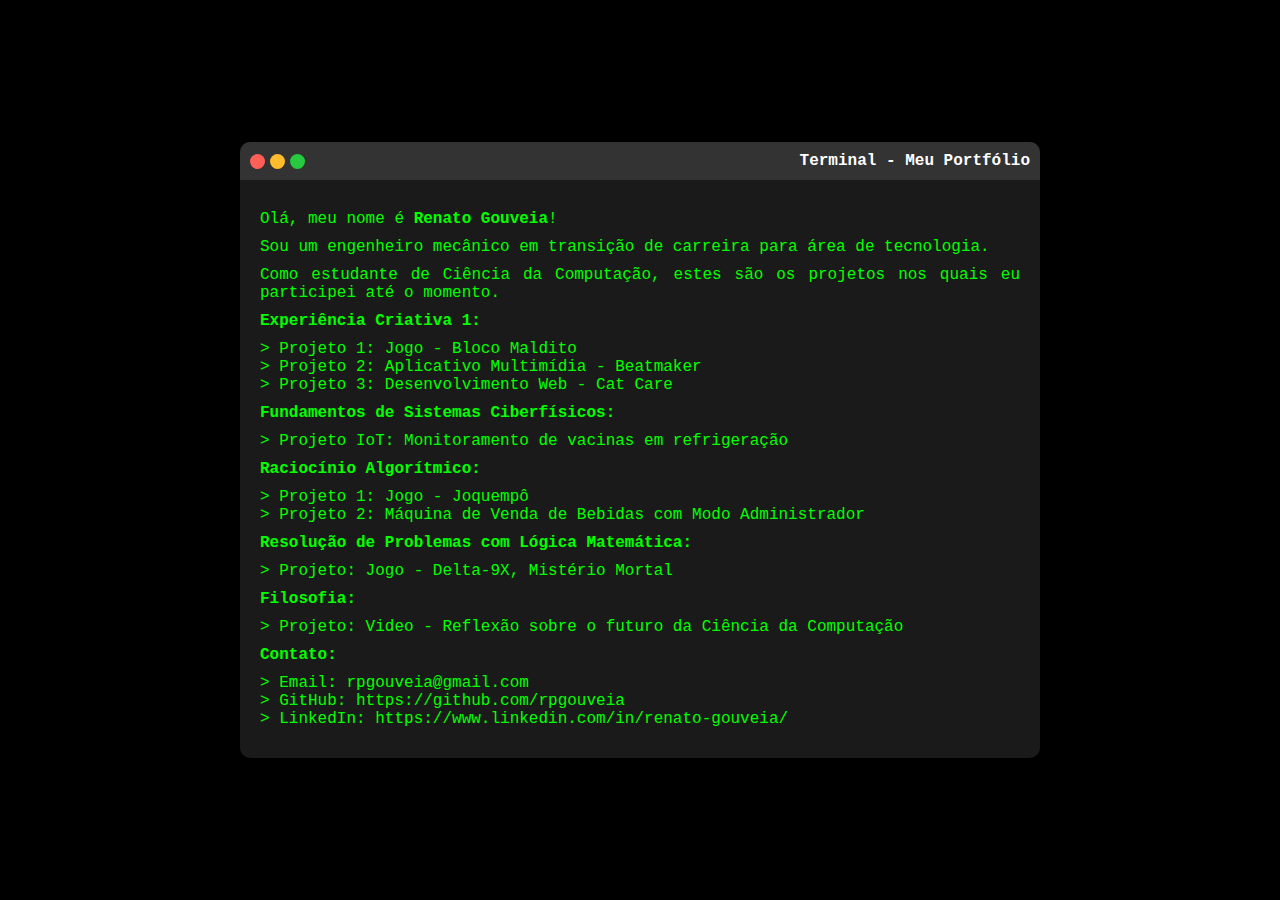
<file: index.html>
<!DOCTYPE html>
<html lang="pt-br">
<head>
    <meta charset="UTF-8">
    <meta name="viewport" content="width=device-width, initial-scale=1.0">
    <link rel="stylesheet" href="./styles/index.css">
    <title>Renato's Portfolio</title>
</head>
<body>
    <div class="terminal">
        <div class="header">
            <div class="buttons">
                <span class="button red"></span>
                <span class="button yellow"></span>
                <span class="button green"></span>
            </div>
            <div class="title">Terminal - Meu Portfólio</div>
        </div>
        <div class="content">
            <p>Olá, meu nome é <b>Renato Gouveia</b>!</p>
            <p>Sou um engenheiro mecânico em transição de carreira para área de tecnologia.</p>
            <p>Como estudante de Ciência da Computação, estes são os projetos nos quais eu participei até o momento.</p>

            <p><b>Experiência Criativa 1:</b></p>
            <ul>
                <li><a href="./pages/ec1/project1.html">Projeto 1: Jogo - Bloco Maldito</a></li>
                <li><a href="./pages/ec1/project2.html">Projeto 2: Aplicativo Multimídia - Beatmaker</a></li>
                <li><a href="./pages/ec1/project3.html">Projeto 3: Desenvolvimento Web - Cat Care</a></li>
            </ul>

            <p><b>Fundamentos de Sistemas Ciberfísicos:</b></p>
            <ul>
                <li><a href="./pages/scf/project_iot.html">Projeto IoT: Monitoramento de vacinas em refrigeração</a></li>
            </ul>

            <p><b>Raciocínio Algorítmico:</b></p>
            <ul>
                <li><a href="./pages/ra/project1.html">Projeto 1: Jogo - Joquempô</a></li>
                <li><a href="./pages/ra/project2.html">Projeto 2: Máquina de Venda de Bebidas com Modo Administrador</a></li>
            </ul>

            <p><b>Resolução de Problemas com Lógica Matemática:</b></p>
            <ul>
                <li><a href="./pages/rpl/project1.html">Projeto: Jogo - Delta-9X, Mistério Mortal</a></li>
            </ul>

            <p><b>Filosofia:</b></p>
            <ul>
                <li><a href="./pages/philosophy/project.html">Projeto: Video - Reflexão sobre o futuro da Ciência da Computação</a></li>
            </ul>

            <p><b>Contato:</b></p>
            <ul>
                <li>Email: <a href="mailto:rpgouveia@gmail.com">rpgouveia@gmail.com</a></li>
                <li>GitHub: <a href="https://github.com/rpgouveia" target="_blank">https://github.com/rpgouveia</a></li>
                <li>LinkedIn: <a href="https://www.linkedin.com/in/renato-gouveia/" target="_blank">https://www.linkedin.com/in/renato-gouveia/</a></li>
            </ul>
        </div>
    </div>
</body>
</html>
</file>
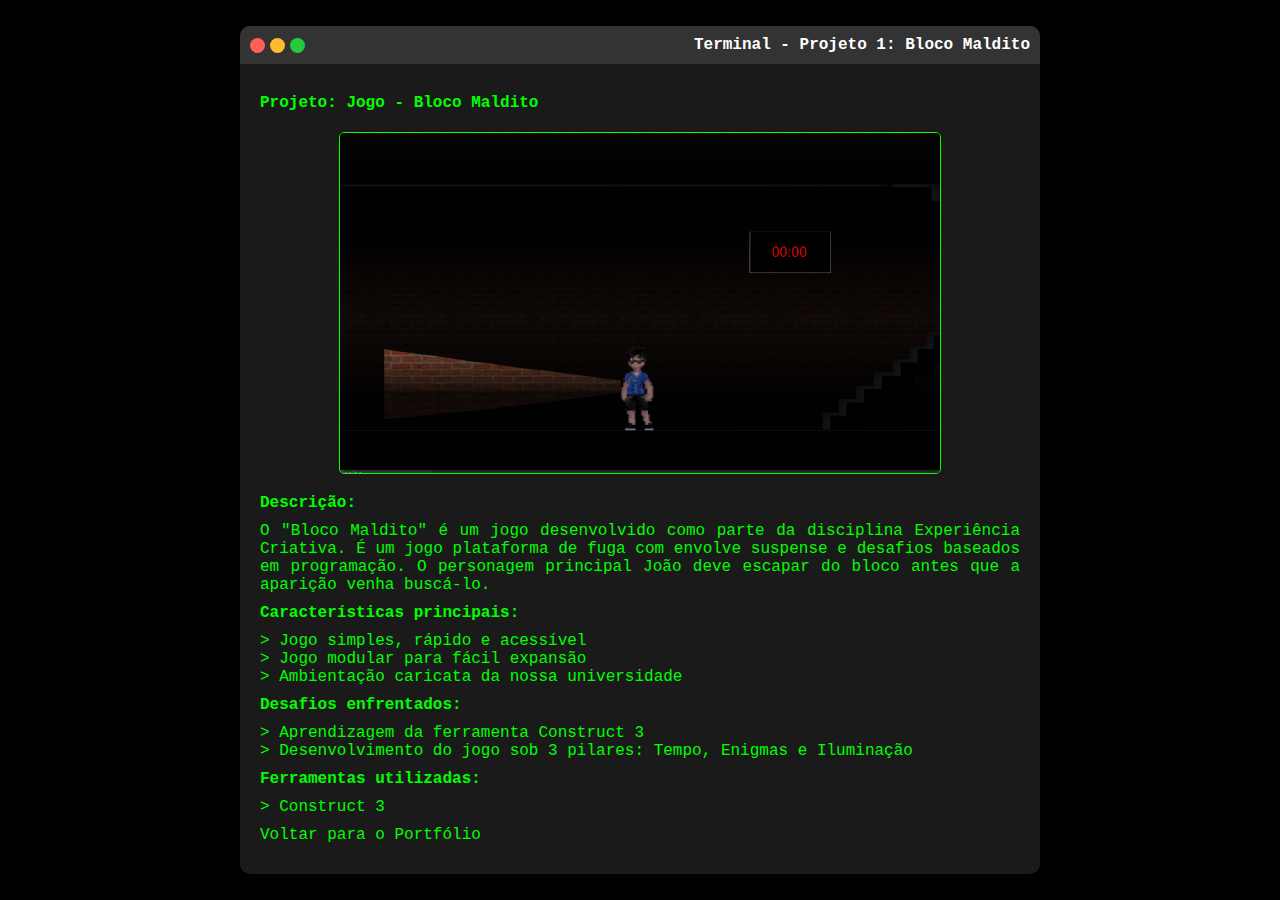
<file: pages/ec1/project1.html>
<!DOCTYPE html>
<html lang="pt-br">
<head>
    <meta charset="UTF-8">
    <meta name="viewport" content="width=device-width, initial-scale=1.0">
    <link rel="stylesheet" href="../../styles/index.css">
    <title>EC1: Bloco Maldito</title>
</head>
<body>
    <div class="terminal">
        <div class="header">
            <div class="buttons">
                <span class="button red"></span>
                <span class="button yellow"></span>
                <span class="button green"></span>
            </div>
            <div class="title">Terminal - Projeto 1: Bloco Maldito</div>
        </div>
        <div class="content">
            <p><b>Projeto: Jogo - Bloco Maldito</b></p>
            <img src="../../assets/cursed_block.png" alt="Imagem do Projeto Bloco Maldito" class="project-image">
            <p><b>Descrição:</b></p>
            <p>
                O "Bloco Maldito" é um jogo desenvolvido como parte da disciplina Experiência Criativa.
                É um jogo plataforma de fuga com envolve suspense e desafios baseados em programação.
                O personagem principal João deve escapar do bloco antes que a aparição venha buscá-lo.
            </p>
            <p><b>Características principais:</b></p>
            <ul>
                <li>Jogo simples, rápido e acessível</li>
                <li>Jogo modular para fácil expansão</li>
                <li>Ambientação caricata da nossa universidade</li>
            </ul>
            <p><b>Desafios enfrentados:</b></p>
            <ul>
                <li>Aprendizagem da ferramenta Construct 3</li>
                <li>Desenvolvimento do jogo sob 3 pilares: Tempo, Enigmas e Iluminação</li>
            </ul>
            <p><b>Ferramentas utilizadas:</b></p>
            <ul>
                <a href="https://www.construct.net/en" target="_blank"><li>Construct 3</li></a>
            </ul>
            <p><a href="../../index.html">Voltar para o Portfólio</a></p>
        </div>
    </div>
</body>
</html>
</file>
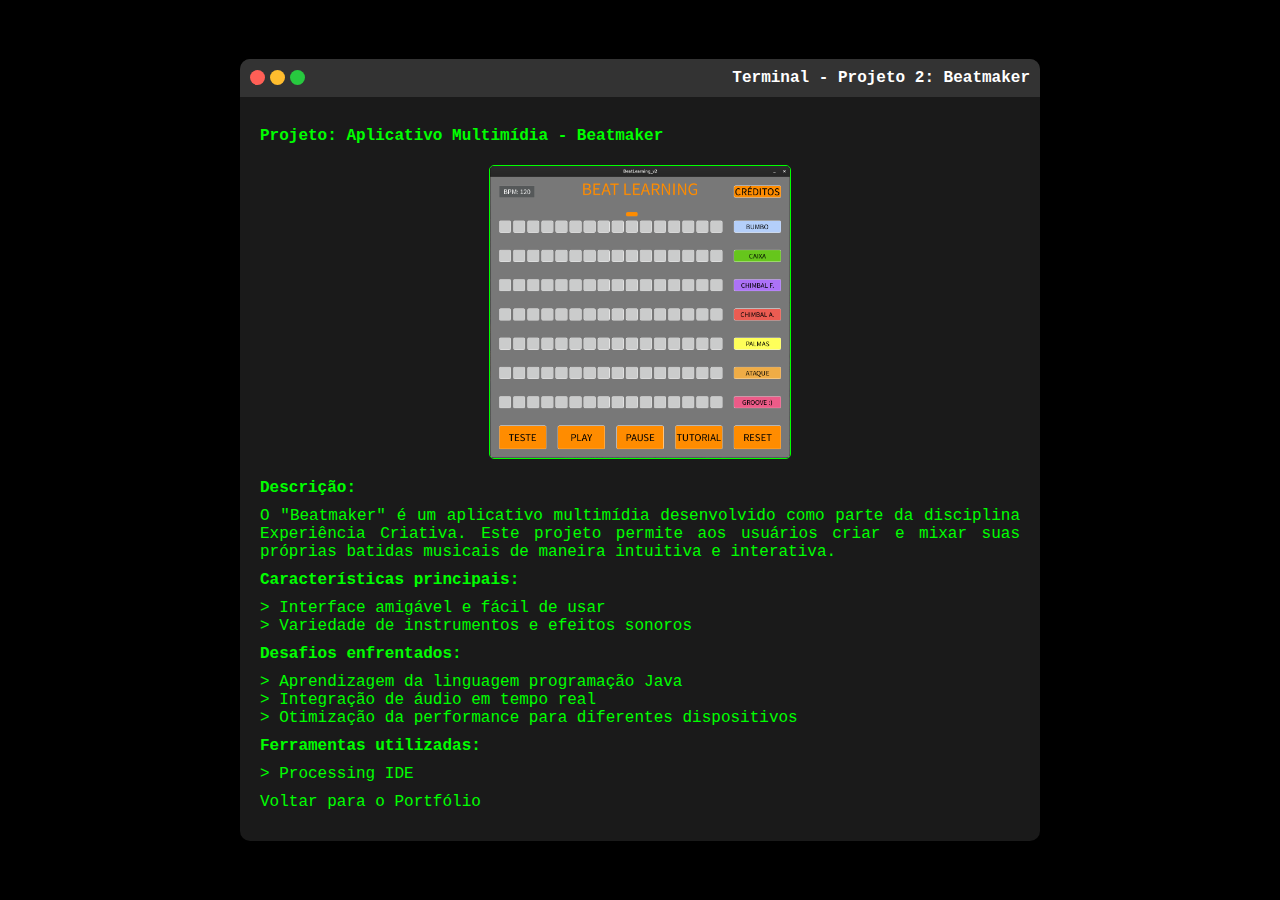
<file: pages/ec1/project2.html>
<!DOCTYPE html>
<html lang="pt-br">
<head>
    <meta charset="UTF-8">
    <meta name="viewport" content="width=device-width, initial-scale=1.0">
    <link rel="stylesheet" href="../../styles/index.css">
    <title>EC1: Beatmaker</title>
</head>
<body>
    <div class="terminal">
        <div class="header">
            <div class="buttons">
                <span class="button red"></span>
                <span class="button yellow"></span>
                <span class="button green"></span>
            </div>
            <div class="title">Terminal - Projeto 2: Beatmaker</div>
        </div>
        <div class="content">
            <p><b>Projeto: Aplicativo Multimídia - Beatmaker</b></p>
            <img src="../../assets/beatmaker.png" alt="Imagem do Projeto Beatmaker" class="project-image-small">
            <p><b>Descrição:</b></p>
            <p>
                O "Beatmaker" é um aplicativo multimídia desenvolvido como parte da disciplina Experiência Criativa.
                Este projeto permite aos usuários criar e mixar suas próprias batidas musicais de maneira intuitiva e interativa.
            </p>
            <p><b>Características principais:</b></p>
            <ul>
                <li>Interface amigável e fácil de usar</li>
                <li>Variedade de instrumentos e efeitos sonoros</li>
            </ul>
            <p><b>Desafios enfrentados:</b></p>
            <ul>
                <li>Aprendizagem da linguagem programação Java</li>
                <li>Integração de áudio em tempo real</li>
                <li>Otimização da performance para diferentes dispositivos</li>
            </ul>
            <p><b>Ferramentas utilizadas:</b></p>
            <ul>
                <li><a href="https://processing.org/" target="_blank">Processing IDE</a></li>
            </ul>
            <p><a href="../../index.html">Voltar para o Portfólio</a></p>
        </div>
    </div>
</body>
</html>
</file>
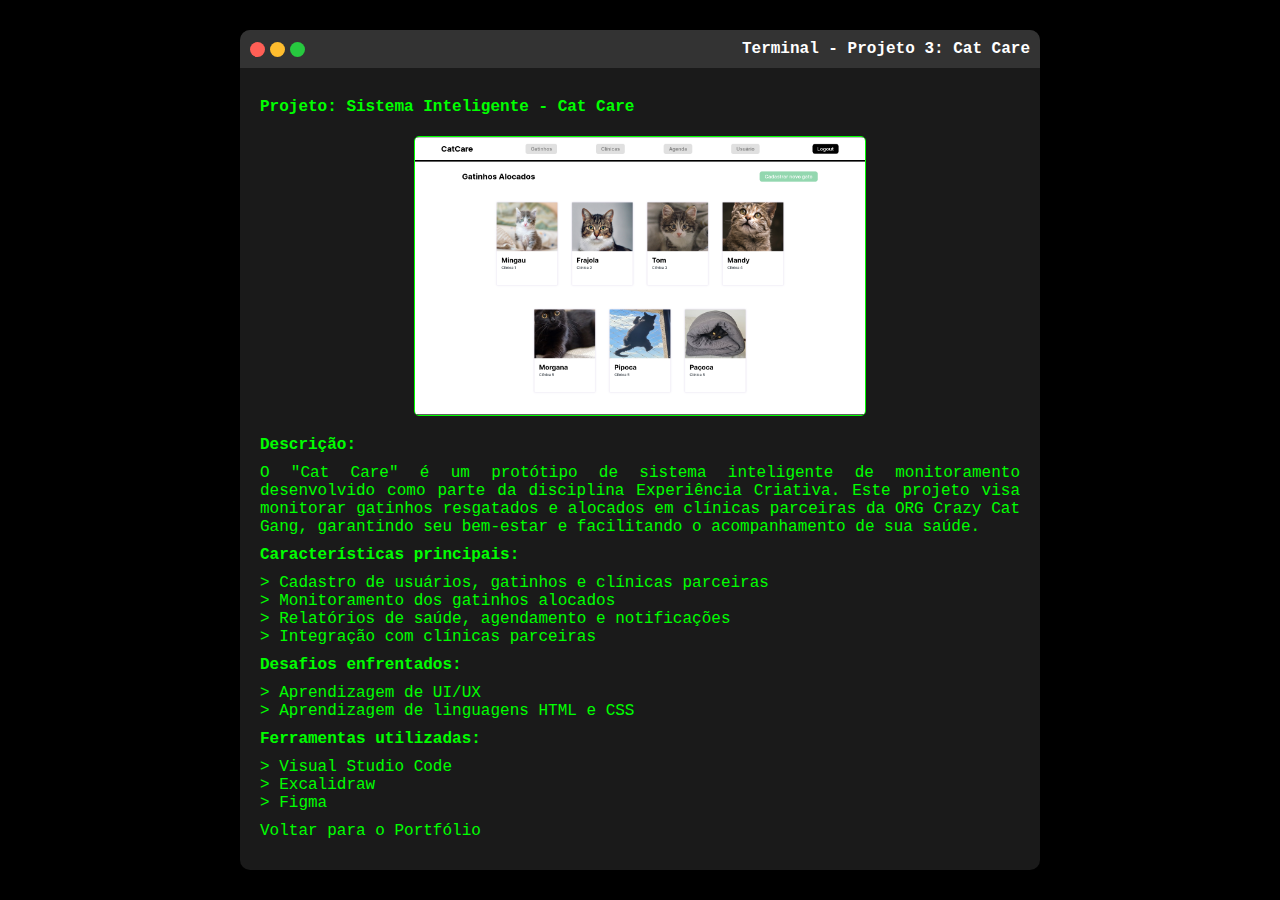
<file: pages/ec1/project3.html>
<!DOCTYPE html>
<html lang="pt-br">
<head>
    <meta charset="UTF-8">
    <meta name="viewport" content="width=device-width, initial-scale=1.0">
    <link rel="stylesheet" href="../../styles/index.css">
    <title>EC1: Cat Care</title>
</head>
<body>
    <div class="terminal">
        <div class="header">
            <div class="buttons">
                <span class="button red"></span>
                <span class="button yellow"></span>
                <span class="button green"></span>
            </div>
            <div class="title">Terminal - Projeto 3: Cat Care</div>
        </div>
        <div class="content">
            <p><b>Projeto: Sistema Inteligente - Cat Care</b></p>
            <img src="../../assets/cat_care.png" alt="Imagem do Projeto Cat Care" class="project-image-medium">
            <p><b>Descrição:</b></p>
            <p>
                O "Cat Care" é um protótipo de sistema inteligente de monitoramento desenvolvido como parte da disciplina Experiência Criativa.
                Este projeto visa monitorar gatinhos resgatados e alocados em clínicas parceiras da ORG Crazy Cat Gang, garantindo seu bem-estar
                e facilitando o acompanhamento de sua saúde.
            </p>
            <p><b>Características principais:</b></p>
            <ul>
                <li>Cadastro de usuários, gatinhos e clínicas parceiras</li>
                <li>Monitoramento dos gatinhos alocados</li>
                <li>Relatórios de saúde, agendamento e notificações</li>
                <li>Integração com clínicas parceiras</li>
            </ul>
            <p><b>Desafios enfrentados:</b></p>
            <ul>
                <li>Aprendizagem de UI/UX</li>
                <li>Aprendizagem de linguagens HTML e CSS</li>
            </ul>
            <p><b>Ferramentas utilizadas:</b></p>
            <ul>
                <li><a href="https://code.visualstudio.com/" target="_blank">Visual Studio Code</a></li>
                <li><a href="https://excalidraw.com/" target="_blank">Excalidraw</a></li>
                <li><a href="https://www.figma.com/" target="_blank">Figma</a></li>
            </ul>
            <p><a href="../../index.html">Voltar para o Portfólio</a></p>
        </div>
    </div>
</body>
</html>
</file>
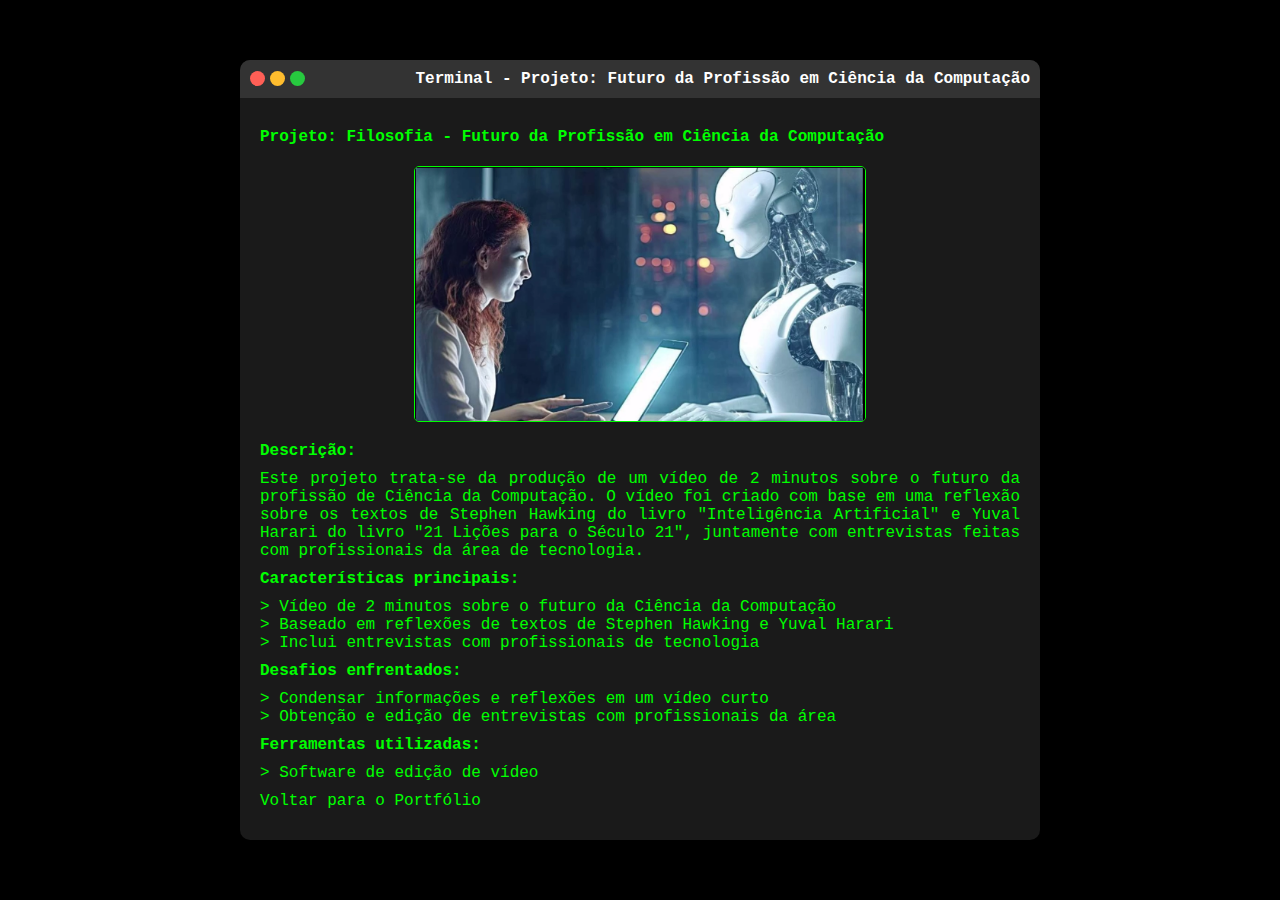
<file: pages/philosophy/project.html>
<!DOCTYPE html>
<html lang="pt-br">
<head>
    <meta charset="UTF-8">
    <meta name="viewport" content="width=device-width, initial-scale=1.0">
    <link rel="stylesheet" href="../../styles/index.css">
    <title>Filosofia: Futuro da Profissão em Ciência da Computação</title>
</head>
<body>
    <div class="terminal">
        <div class="header">
            <div class="buttons">
                <span class="button red"></span>
                <span class="button yellow"></span>
                <span class="button green"></span>
            </div>
            <div class="title">Terminal - Projeto: Futuro da Profissão em Ciência da Computação</div>
        </div>
        <div class="content">
            <p><b>Projeto: Filosofia - Futuro da Profissão em Ciência da Computação</b></p>
            <img src="../../assets/computer_science_future.png" alt="Imagem do Projeto Futuro da Profissão em Ciência da Computação" class="project-image-medium">
            <p><b>Descrição:</b></p>
            <p>
                Este projeto trata-se da produção de um vídeo de 2 minutos sobre o futuro da profissão de Ciência da Computação. O vídeo foi criado com base em uma reflexão sobre os textos de Stephen Hawking do livro "Inteligência Artificial" e Yuval Harari do livro "21 Lições para o Século 21", juntamente com entrevistas feitas com profissionais da área de tecnologia.
            </p>
            <p><b>Características principais:</b></p>
            <ul>
                <li>Vídeo de 2 minutos sobre o futuro da Ciência da Computação</li>
                <li>Baseado em reflexões de textos de Stephen Hawking e Yuval Harari</li>
                <li>Inclui entrevistas com profissionais de tecnologia</li>
            </ul>
            <p><b>Desafios enfrentados:</b></p>
            <ul>
                <li>Condensar informações e reflexões em um vídeo curto</li>
                <li>Obtenção e edição de entrevistas com profissionais da área</li>
            </ul>
            <p><b>Ferramentas utilizadas:</b></p>
            <ul>
                <li>Software de edição de vídeo</li>
            </ul>
            <p><a href="../../index.html">Voltar para o Portfólio</a></p>
        </div>
    </div>
</body>
</html>
</file>
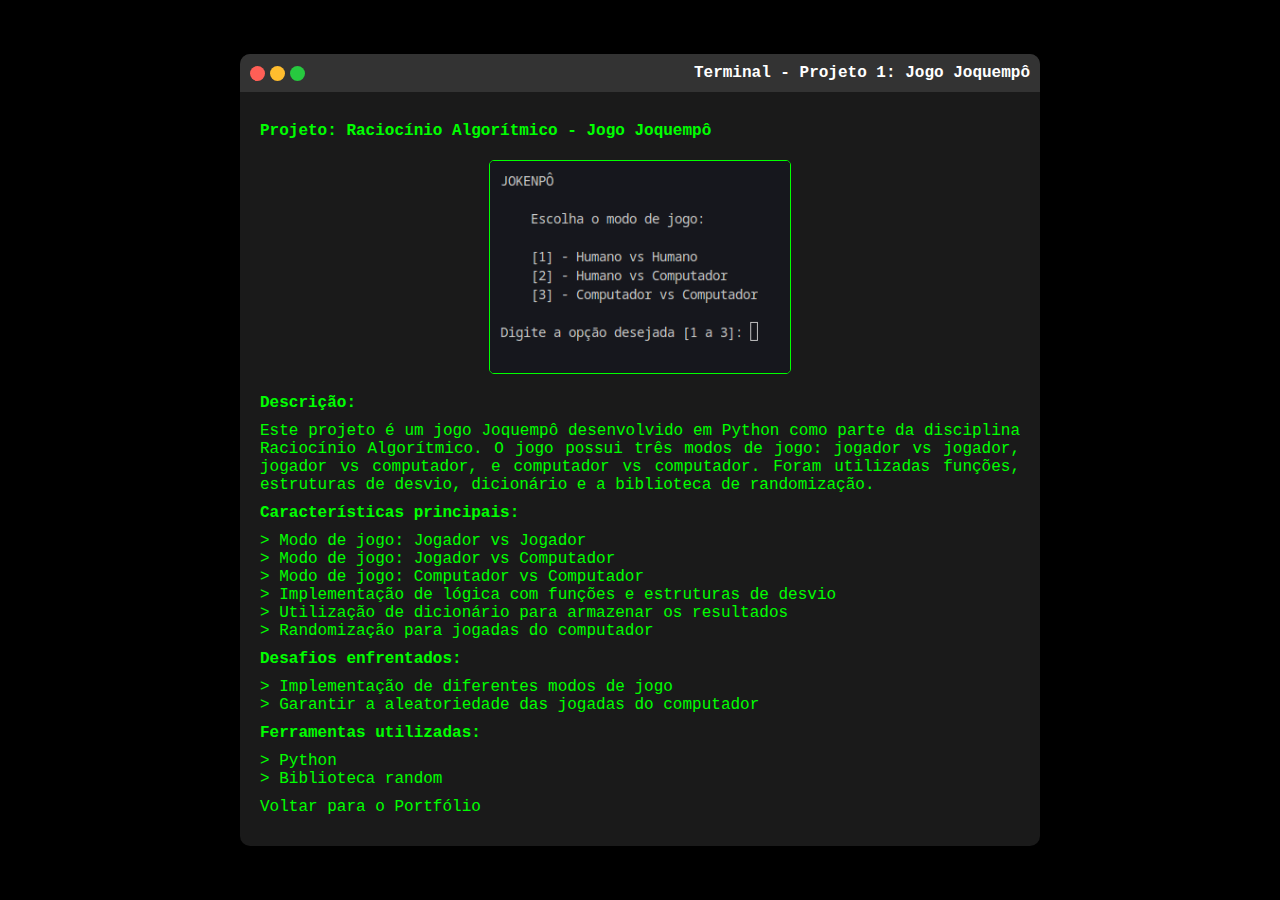
<file: pages/ra/project1.html>
<!DOCTYPE html>
<html lang="pt-br">
<head>
    <meta charset="UTF-8">
    <meta name="viewport" content="width=device-width, initial-scale=1.0">
    <link rel="stylesheet" href="../../styles/index.css">
    <title>RA: Joquempô</title>
</head>
<body>
    <div class="terminal">
        <div class="header">
            <div class="buttons">
                <span class="button red"></span>
                <span class="button yellow"></span>
                <span class="button green"></span>
            </div>
            <div class="title">Terminal - Projeto 1: Jogo Joquempô</div>
        </div>
        <div class="content">
            <p><b>Projeto: Raciocínio Algorítmico - Jogo Joquempô</b></p>
            <img src="../../assets/joquempo.png" alt="Imagem do Projeto Jogo Joquempô" class="project-image-small">
            <p><b>Descrição:</b></p>
            <p>
                Este projeto é um jogo Joquempô desenvolvido em Python como parte da disciplina Raciocínio Algorítmico. O jogo possui três modos de jogo:
                jogador vs jogador, jogador vs computador, e computador vs computador. Foram utilizadas funções, estruturas de desvio, dicionário e a biblioteca de randomização.
            </p>
            <p><b>Características principais:</b></p>
            <ul>
                <li>Modo de jogo: Jogador vs Jogador</li>
                <li>Modo de jogo: Jogador vs Computador</li>
                <li>Modo de jogo: Computador vs Computador</li>
                <li>Implementação de lógica com funções e estruturas de desvio</li>
                <li>Utilização de dicionário para armazenar os resultados</li>
                <li>Randomização para jogadas do computador</li>
            </ul>
            <p><b>Desafios enfrentados:</b></p>
            <ul>
                <li>Implementação de diferentes modos de jogo</li>
                <li>Garantir a aleatoriedade das jogadas do computador</li>
            </ul>
            <p><b>Ferramentas utilizadas:</b></p>
            <ul>
                <li>Python</li>
                <li>Biblioteca random</li>
            </ul>
            <p><a href="../../index.html">Voltar para o Portfólio</a></p>
        </div>
    </div>
</body>
</html>
</file>
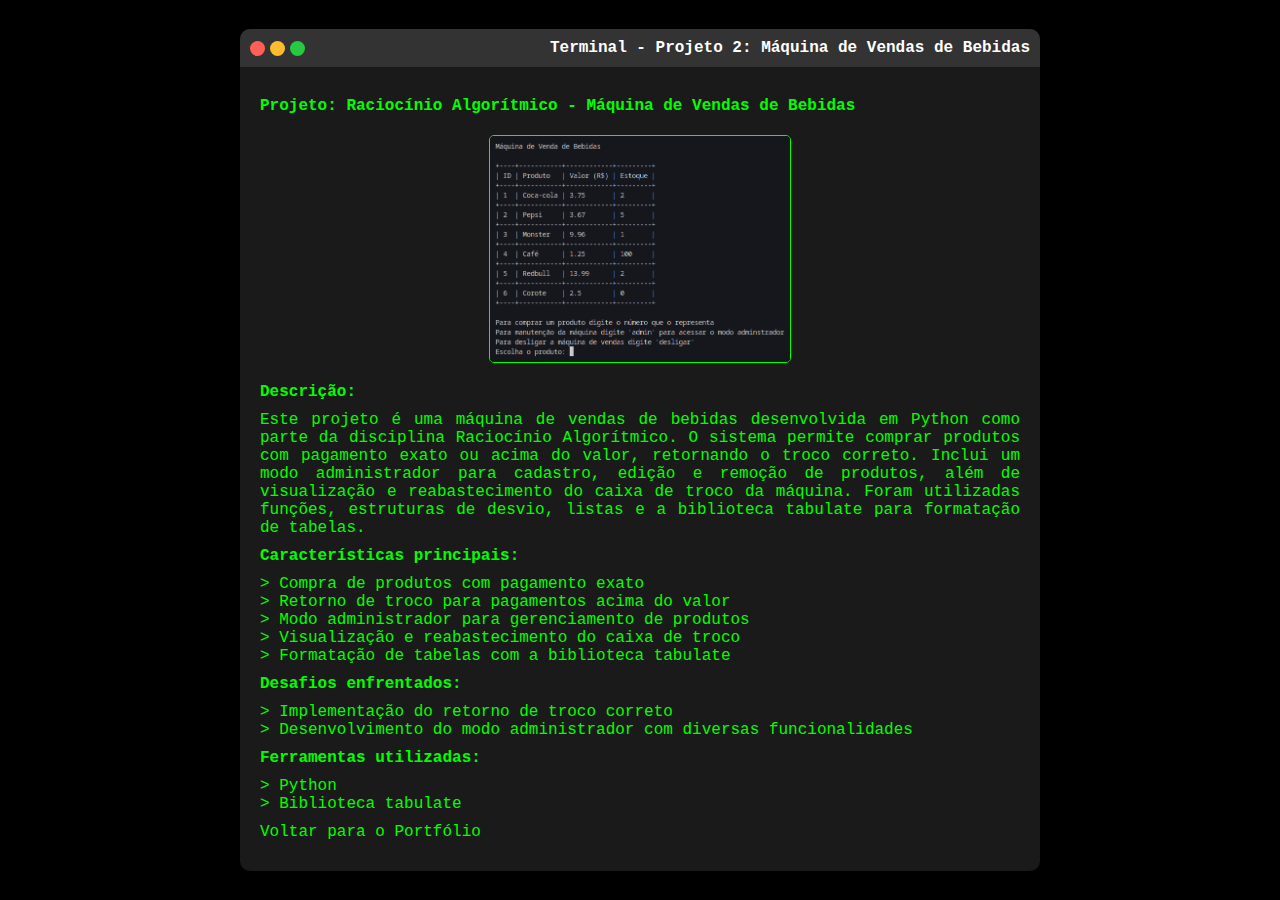
<file: pages/ra/project2.html>
<!DOCTYPE html>
<html lang="pt-br">
<head>
    <meta charset="UTF-8">
    <meta name="viewport" content="width=device-width, initial-scale=1.0">
    <link rel="stylesheet" href="../../styles/index.css">
    <title>RA: Máquina de Vendas de Bebidas</title>
</head>
<body>
    <div class="terminal">
        <div class="header">
            <div class="buttons">
                <span class="button red"></span>
                <span class="button yellow"></span>
                <span class="button green"></span>
            </div>
            <div class="title">Terminal - Projeto 2: Máquina de Vendas de Bebidas</div>
        </div>
        <div class="content">
            <p><b>Projeto: Raciocínio Algorítmico - Máquina de Vendas de Bebidas</b></p>
            <img src="../../assets/vending_machine.png" alt="Imagem do Projeto Máquina de Vendas de Bebidas" class="project-image-small">
            <p><b>Descrição:</b></p>
            <p>
                Este projeto é uma máquina de vendas de bebidas desenvolvida em Python como parte da disciplina Raciocínio Algorítmico. O sistema permite comprar produtos com pagamento exato ou acima do valor, retornando o troco correto. Inclui um modo administrador para cadastro, edição e remoção de produtos, além de visualização e reabastecimento do caixa de troco da máquina. Foram utilizadas funções, estruturas de desvio, listas e a biblioteca tabulate para formatação de tabelas.
            </p>
            <p><b>Características principais:</b></p>
            <ul>
                <li>Compra de produtos com pagamento exato</li>
                <li>Retorno de troco para pagamentos acima do valor</li>
                <li>Modo administrador para gerenciamento de produtos</li>
                <li>Visualização e reabastecimento do caixa de troco</li>
                <li>Formatação de tabelas com a biblioteca tabulate</li>
            </ul>
            <p><b>Desafios enfrentados:</b></p>
            <ul>
                <li>Implementação do retorno de troco correto</li>
                <li>Desenvolvimento do modo administrador com diversas funcionalidades</li>
            </ul>
            <p><b>Ferramentas utilizadas:</b></p>
            <ul>
                <li>Python</li>
                <li>Biblioteca tabulate</li>
            </ul>
            <p><a href="../../index.html">Voltar para o Portfólio</a></p>
        </div>
    </div>
</body>
</html>
</file>
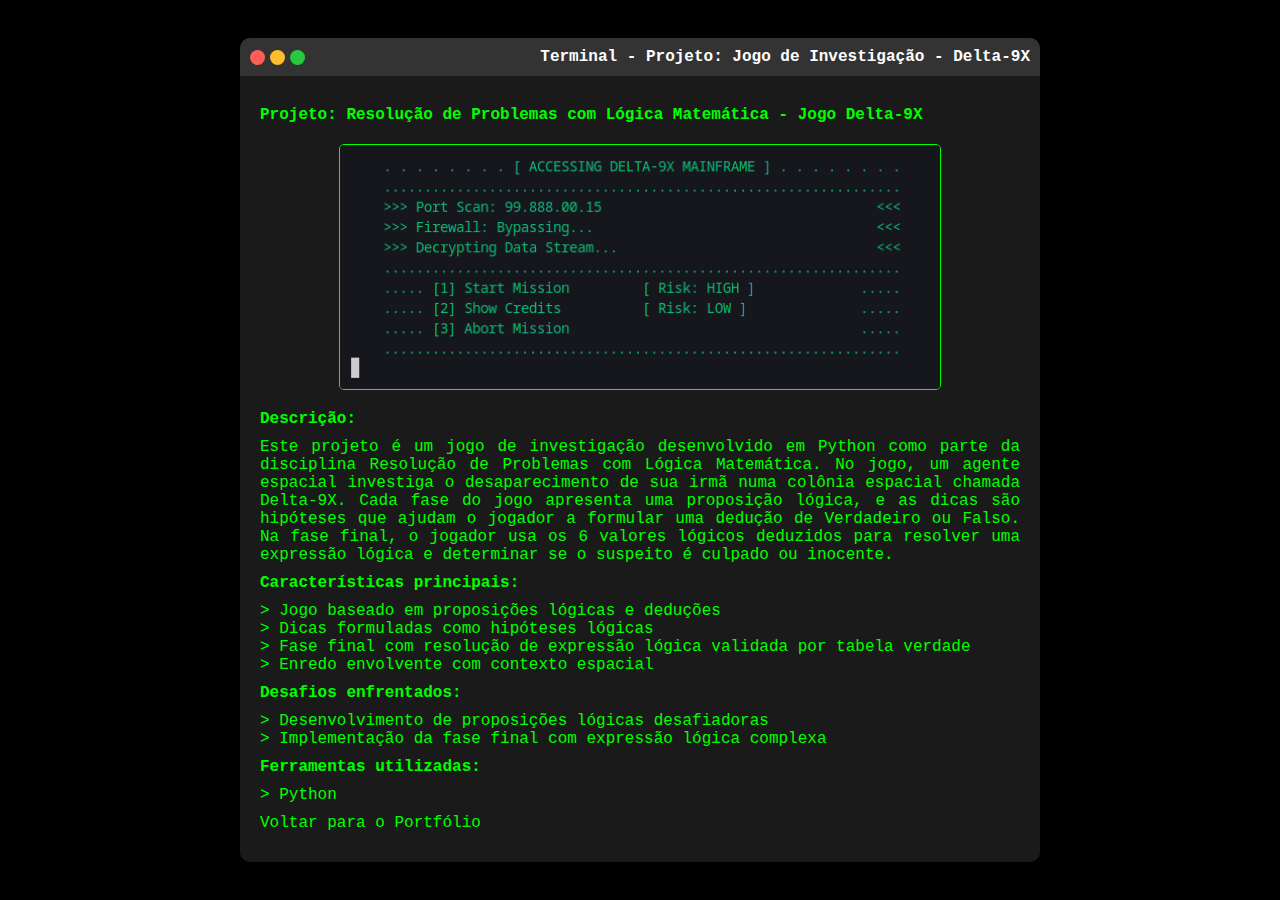
<file: pages/rpl/project1.html>
<!DOCTYPE html>
<html lang="pt-br">
<head>
    <meta charset="UTF-8">
    <meta name="viewport" content="width=device-width, initial-scale=1.0">
    <link rel="stylesheet" href="../../styles/index.css">
    <title>RPL: Projeto Delta-9X</title>
</head>
<body>
    <div class="terminal">
        <div class="header">
            <div class="buttons">
                <span class="button red"></span>
                <span class="button yellow"></span>
                <span class="button green"></span>
            </div>
            <div class="title">Terminal - Projeto: Jogo de Investigação - Delta-9X</div>
        </div>
        <div class="content">
            <p><b>Projeto: Resolução de Problemas com Lógica Matemática - Jogo Delta-9X</b></p>
            <img src="../../assets/delta-9x.png" alt="Imagem do Projeto Jogo de Investigação" class="project-image">
            <p><b>Descrição:</b></p>
            <p>
                Este projeto é um jogo de investigação desenvolvido em Python como parte da disciplina Resolução de Problemas com Lógica Matemática. No jogo, um agente espacial investiga o desaparecimento de sua irmã numa colônia espacial chamada Delta-9X. Cada fase do jogo apresenta uma proposição lógica, e as dicas são hipóteses que ajudam o jogador a formular uma dedução de Verdadeiro ou Falso. Na fase final, o jogador usa os 6 valores lógicos deduzidos para resolver uma expressão lógica e determinar se o suspeito é culpado ou inocente. 
            </p>
            <p><b>Características principais:</b></p>
            <ul>
                <li>Jogo baseado em proposições lógicas e deduções</li>
                <li>Dicas formuladas como hipóteses lógicas</li>
                <li>Fase final com resolução de expressão lógica validada por tabela verdade</li>
                <li>Enredo envolvente com contexto espacial</li>
            </ul>
            <p><b>Desafios enfrentados:</b></p>
            <ul>
                <li>Desenvolvimento de proposições lógicas desafiadoras</li>
                <li>Implementação da fase final com expressão lógica complexa</li>
            </ul>
            <p><b>Ferramentas utilizadas:</b></p>
            <ul>
                <li>Python</li>
            </ul>
            <p><a href="../../index.html">Voltar para o Portfólio</a></p>
        </div>
    </div>
</body>
</html>
</file>
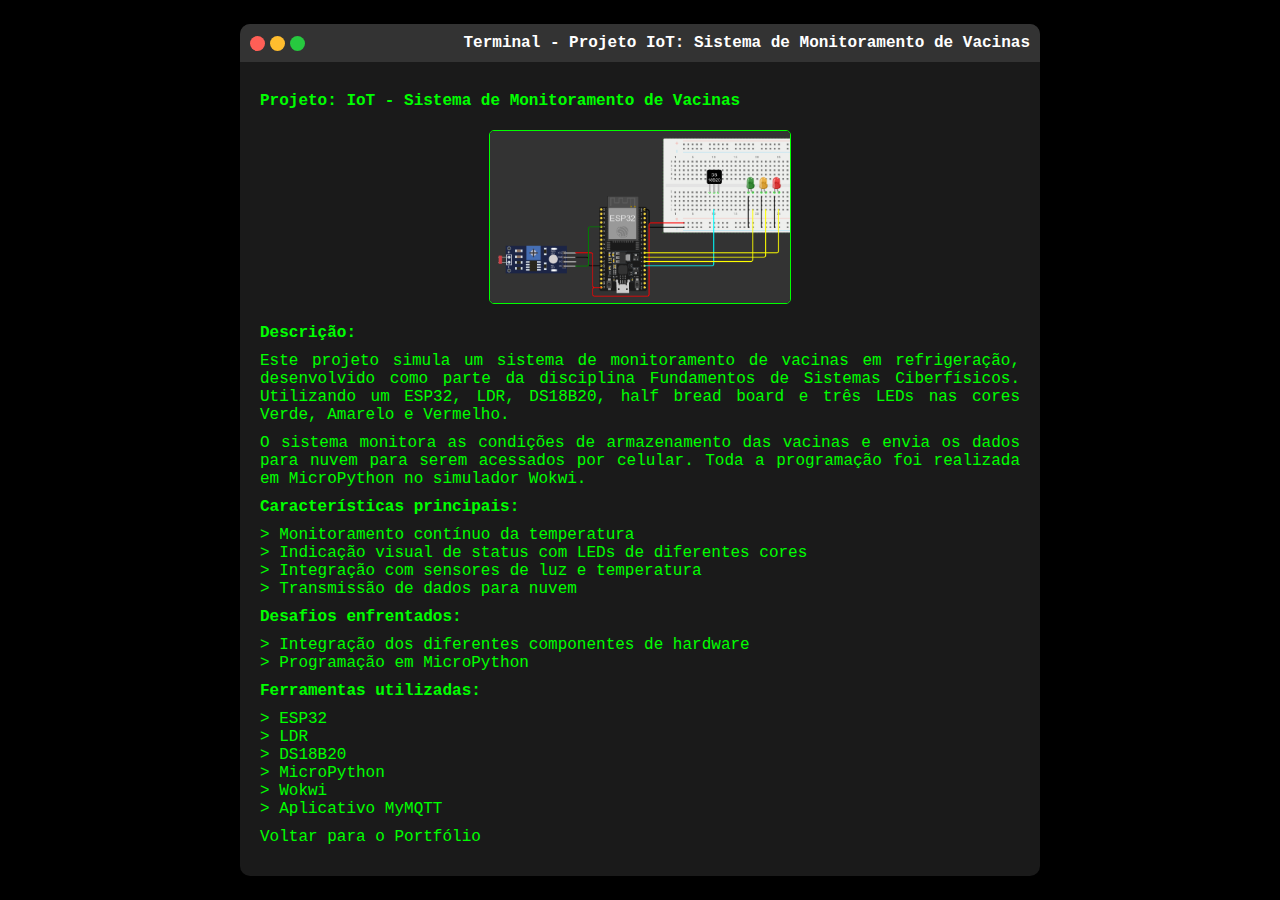
<file: pages/scf/project_iot.html>
<!DOCTYPE html>
<html lang="pt-br">
<head>
    <meta charset="UTF-8">
    <meta name="viewport" content="width=device-width, initial-scale=1.0">
    <link rel="stylesheet" href="../../styles/index.css">
    <title>SCF: Sistema de Monitoramento de Vacinas</title>
</head>
<body>
    <div class="terminal">
        <div class="header">
            <div class="buttons">
                <span class="button red"></span>
                <span class="button yellow"></span>
                <span class="button green"></span>
            </div>
            <div class="title">Terminal - Projeto IoT: Sistema de Monitoramento de Vacinas</div>
        </div>
        <div class="content">
            <p><b>Projeto: IoT - Sistema de Monitoramento de Vacinas</b></p>
            <img src="../../assets/vaccine_monitoring.png" alt="Imagem do Projeto de Monitoramento de Vacinas" class="project-image-small">
            <p><b>Descrição:</b></p>
            <p>
                Este projeto simula um sistema de monitoramento de vacinas em refrigeração, desenvolvido como parte da disciplina Fundamentos de Sistemas Ciberfísicos.
                Utilizando um ESP32, LDR, DS18B20, half bread board e três LEDs nas cores Verde, Amarelo e Vermelho.
            </p>
            <p>
                O sistema monitora as condições de armazenamento das vacinas e envia os dados para nuvem para serem acessados por celular.
                Toda a programação foi realizada em MicroPython no simulador Wokwi.
            </p>
            <p><b>Características principais:</b></p>
            <ul>
                <li>Monitoramento contínuo da temperatura</li>
                <li>Indicação visual de status com LEDs de diferentes cores</li>
                <li>Integração com sensores de luz e temperatura</li>
                <li>Transmissão de dados para nuvem</li>
            </ul>
            <p><b>Desafios enfrentados:</b></p>
            <ul>
                <li>Integração dos diferentes componentes de hardware</li>
                <li>Programação em MicroPython</li>
            </ul>
            <p><b>Ferramentas utilizadas:</b></p>
            <ul>
                <li>ESP32</li>
                <li>LDR</li>
                <li>DS18B20</li>
                <li>MicroPython</li>
                <li><a href="https://wokwi.com/projects/400259872155629569" target="_blank">Wokwi</a></li>
                <li><a href="https://mymqtt.app/" target="_blank">Aplicativo MyMQTT</a></li>
            </ul>
            <p><a href="../../index.html">Voltar para o Portfólio</a></p>
        </div>
    </div>
</body>
</html>
</file>
<file: styles/index.css>
body {
    background-color: black;
    color: #00FF00;
    font-family: 'Courier New', Courier, monospace;
    display: flex;
    justify-content: center;
    align-items: center;
    height: 100vh;
    margin: 0;
    padding: 0;
}

.terminal {
    background-color: #1a1a1a;
    border-radius: 10px;
    width: 90%;
    max-width: 800px;
    box-shadow: 0 0 10px rgba(0, 0, 0, 0.5);
}

.header {
    display: flex;
    justify-content: space-between;
    align-items: center;
    padding: 10px;
    background-color: #333;
    border-top-left-radius: 10px;
    border-top-right-radius: 10px;
}

.buttons {
    display: flex;
    gap: 5px;
}

.button {
    width: 15px;
    height: 15px;
    border-radius: 50%;
}

.button.red {
    background-color: #ff5f56;
}

.button.yellow {
    background-color: #ffbd2e;
}

.button.green {
    background-color: #27c93f;
}

.title {
    color: white;
    font-weight: bold;
}

.project-image {
    display: block;
    margin: 20px auto;

    width: 100%;
    max-width: 600px;
    border: 1px solid #00FF00;
    border-radius: 5px;
}

.project-image-medium {
    display: block;
    margin: 20px auto;

    width: 100%;
    max-width: 450px;
    border: 1px solid #00FF00;
    border-radius: 5px;
}

.project-image-small {
    display: block;
    margin: 20px auto;

    width: 100%;
    max-width: 300px;
    border: 1px solid #00FF00;
    border-radius: 5px;
}

.content {
    padding: 20px;
    text-align: left;
}

.content p, .content ul {
    margin: 10px 0;
}

.content p {
    text-align: justify;
}

.content ul {
    list-style-type: none;
    padding-left: 0;
}

.content ul li::before {
    content: "> ";
    color: #00FF00;
}

.content a {
    color: #00ff00;
    text-decoration: none;
}

.content a:hover {
    text-decoration: underline;
}

@media (max-width: 600px) {
    .terminal {
        width: 100%;
    }

    .header, .content {
        padding: 10px;
    }
}
</file>
